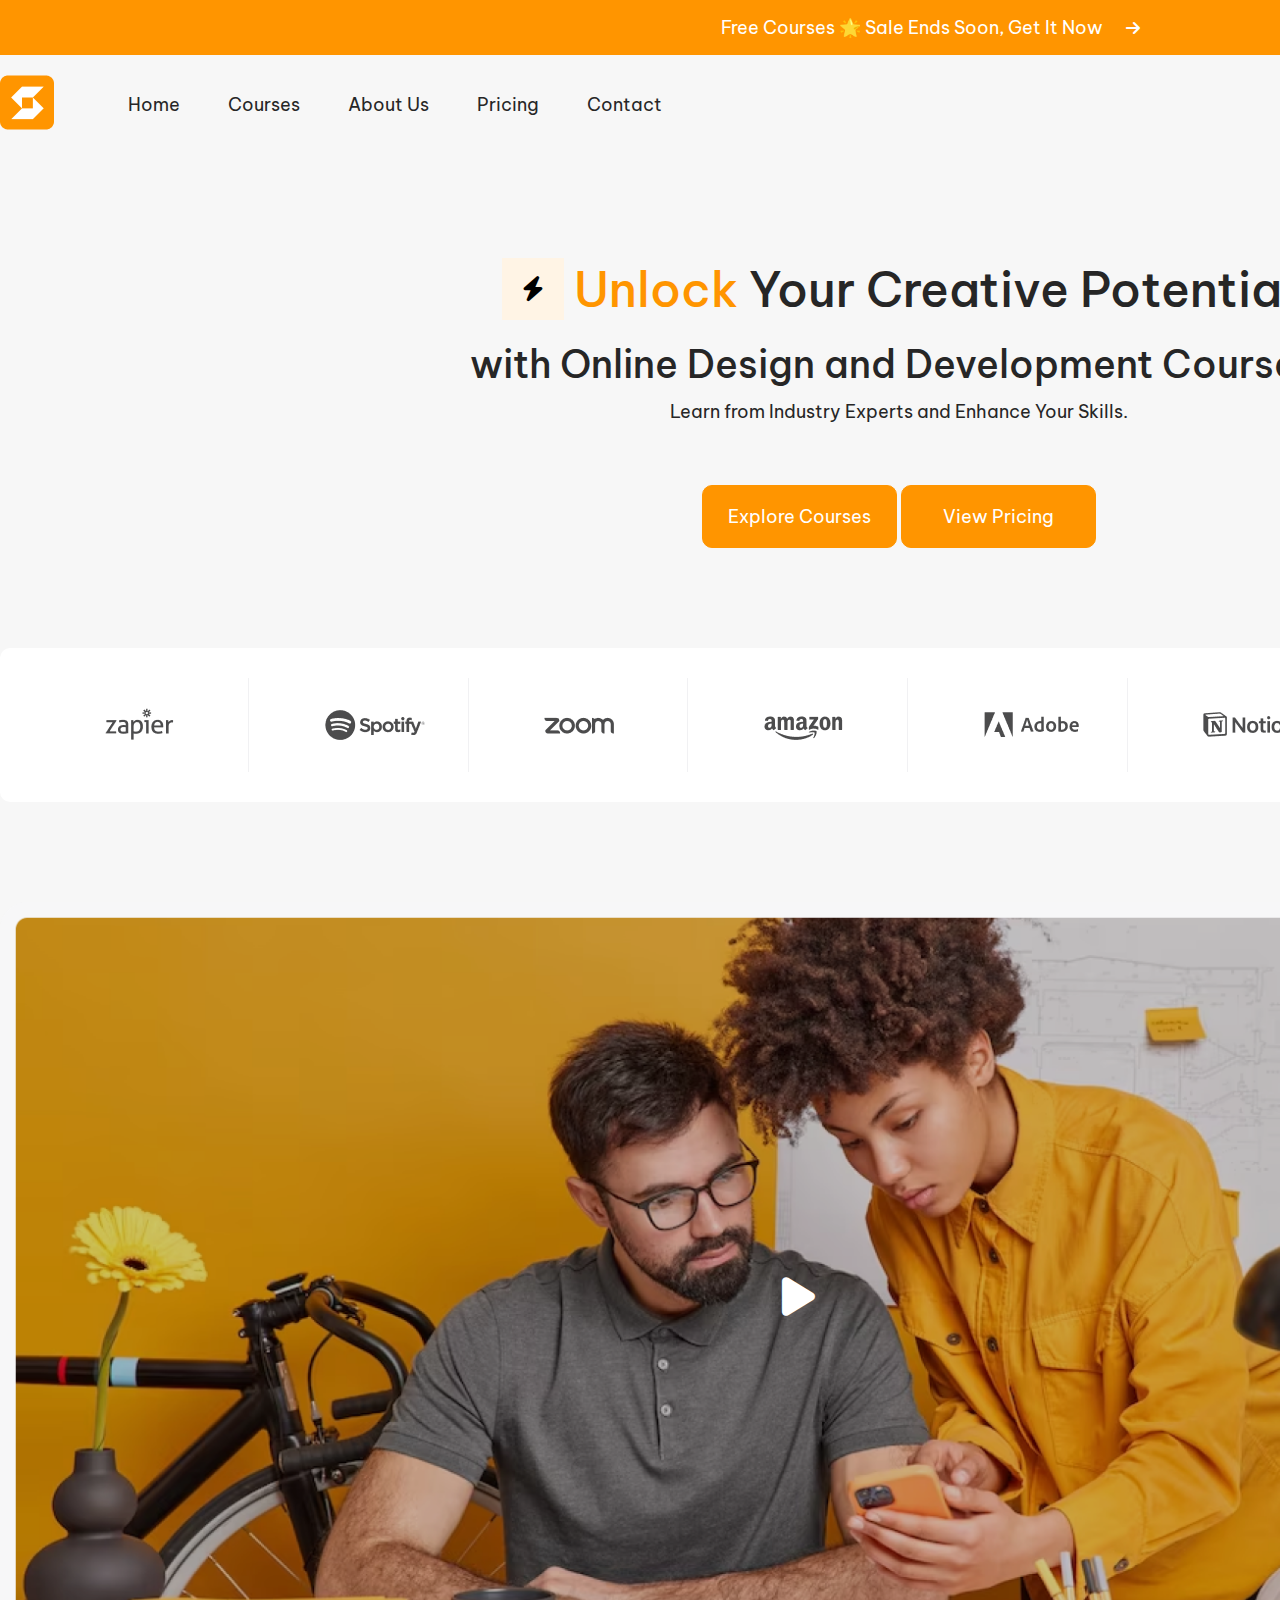
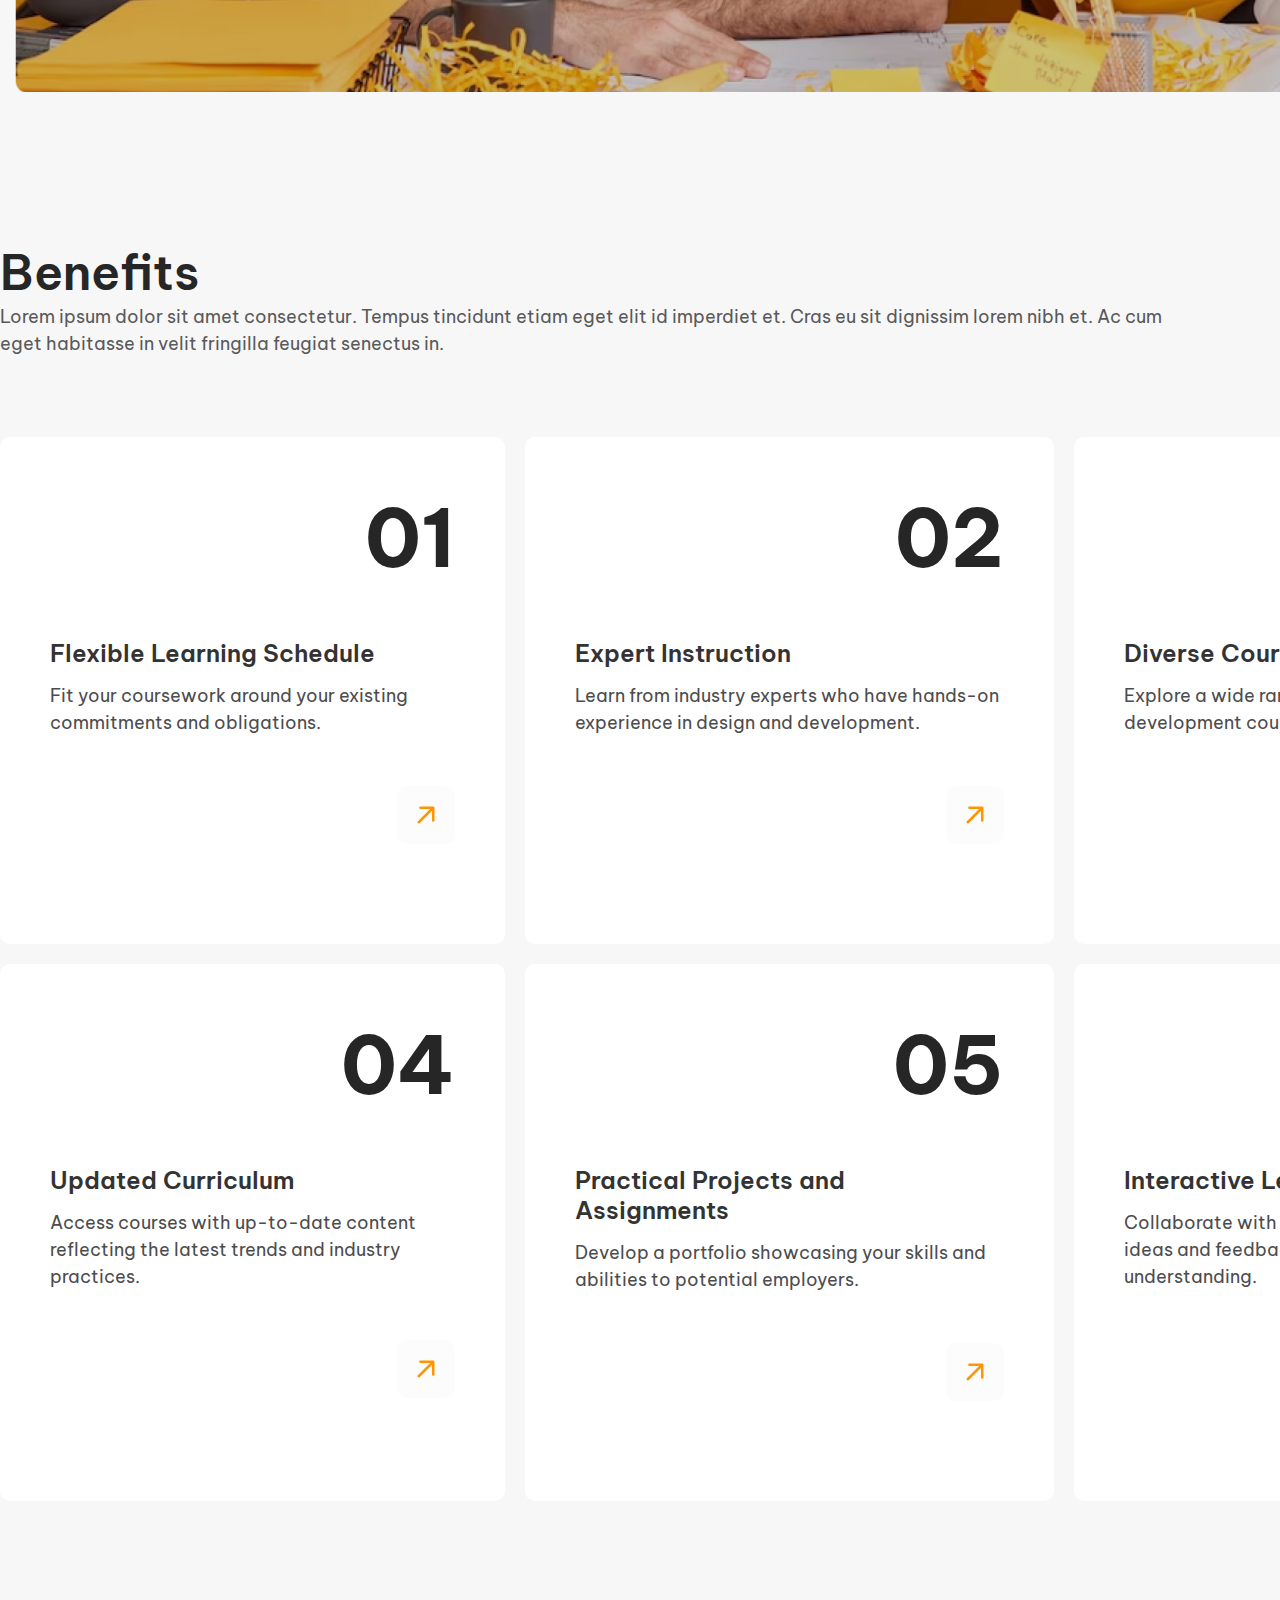
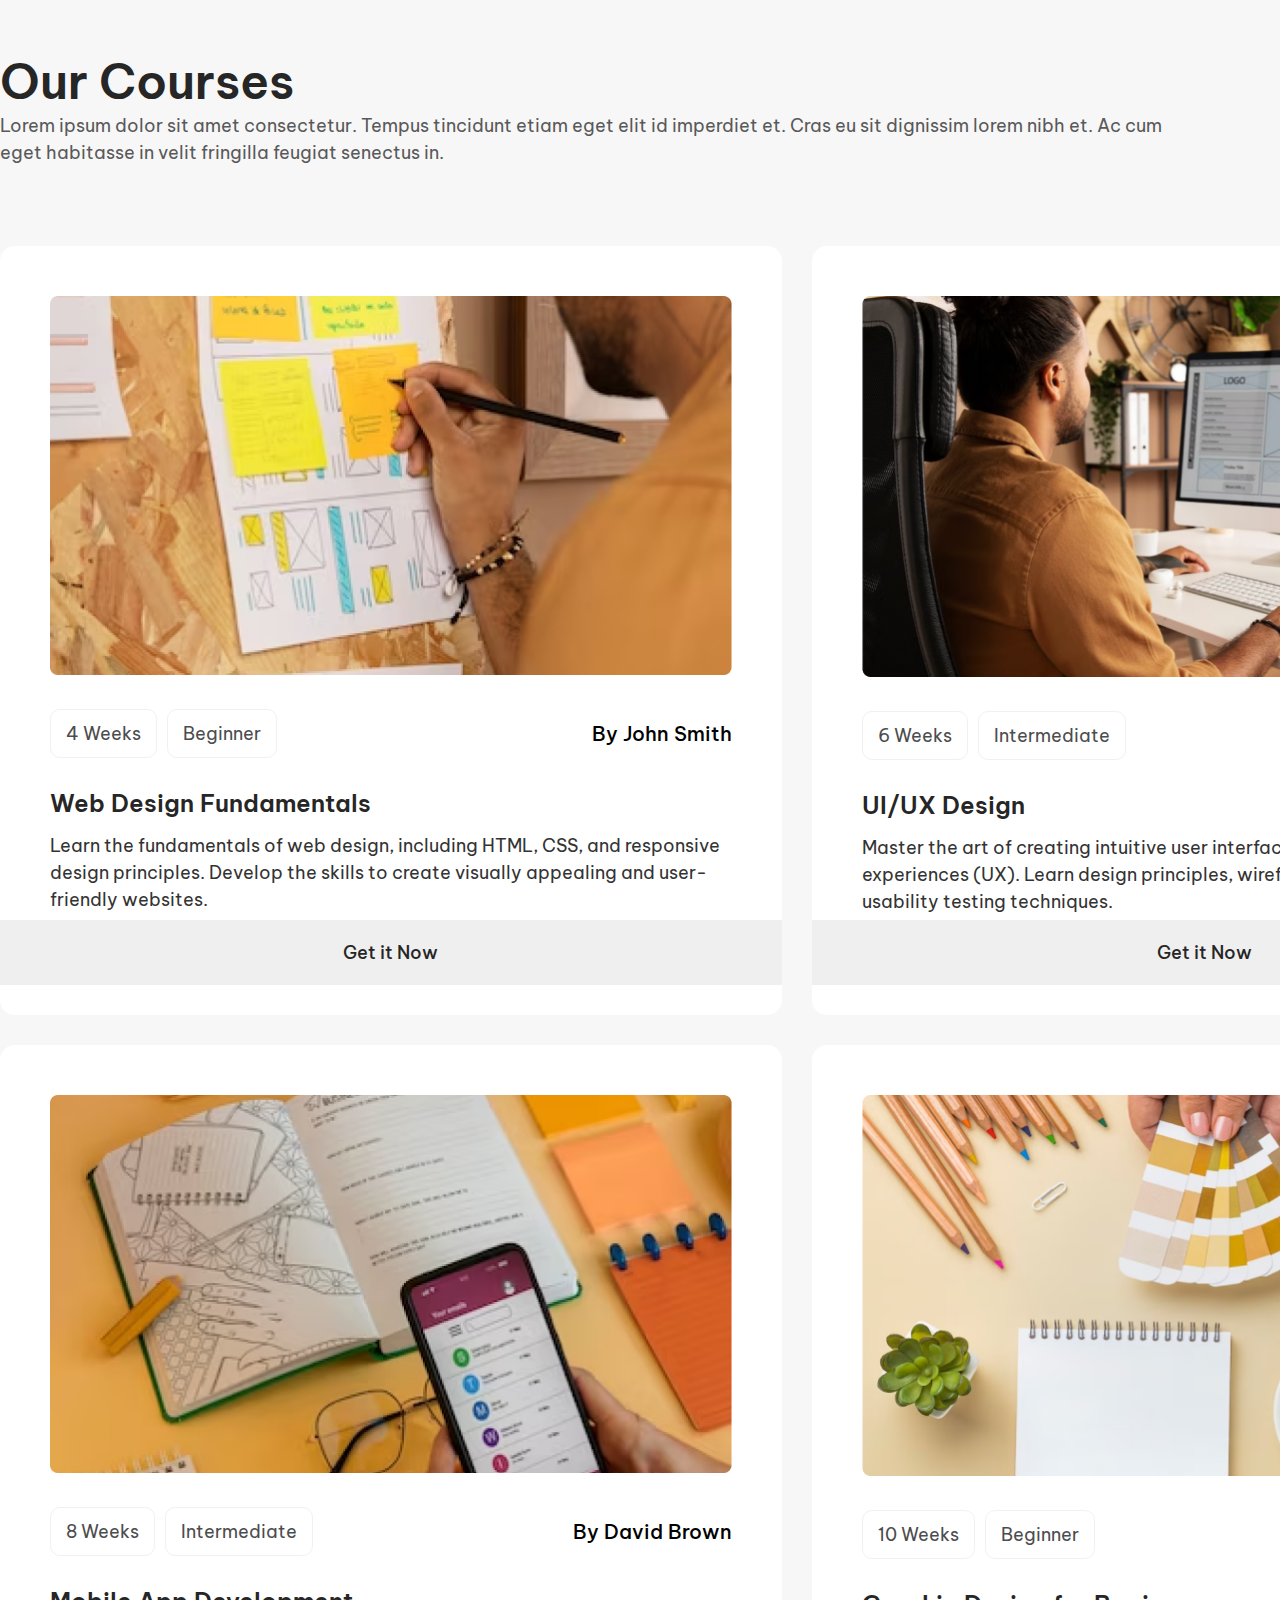
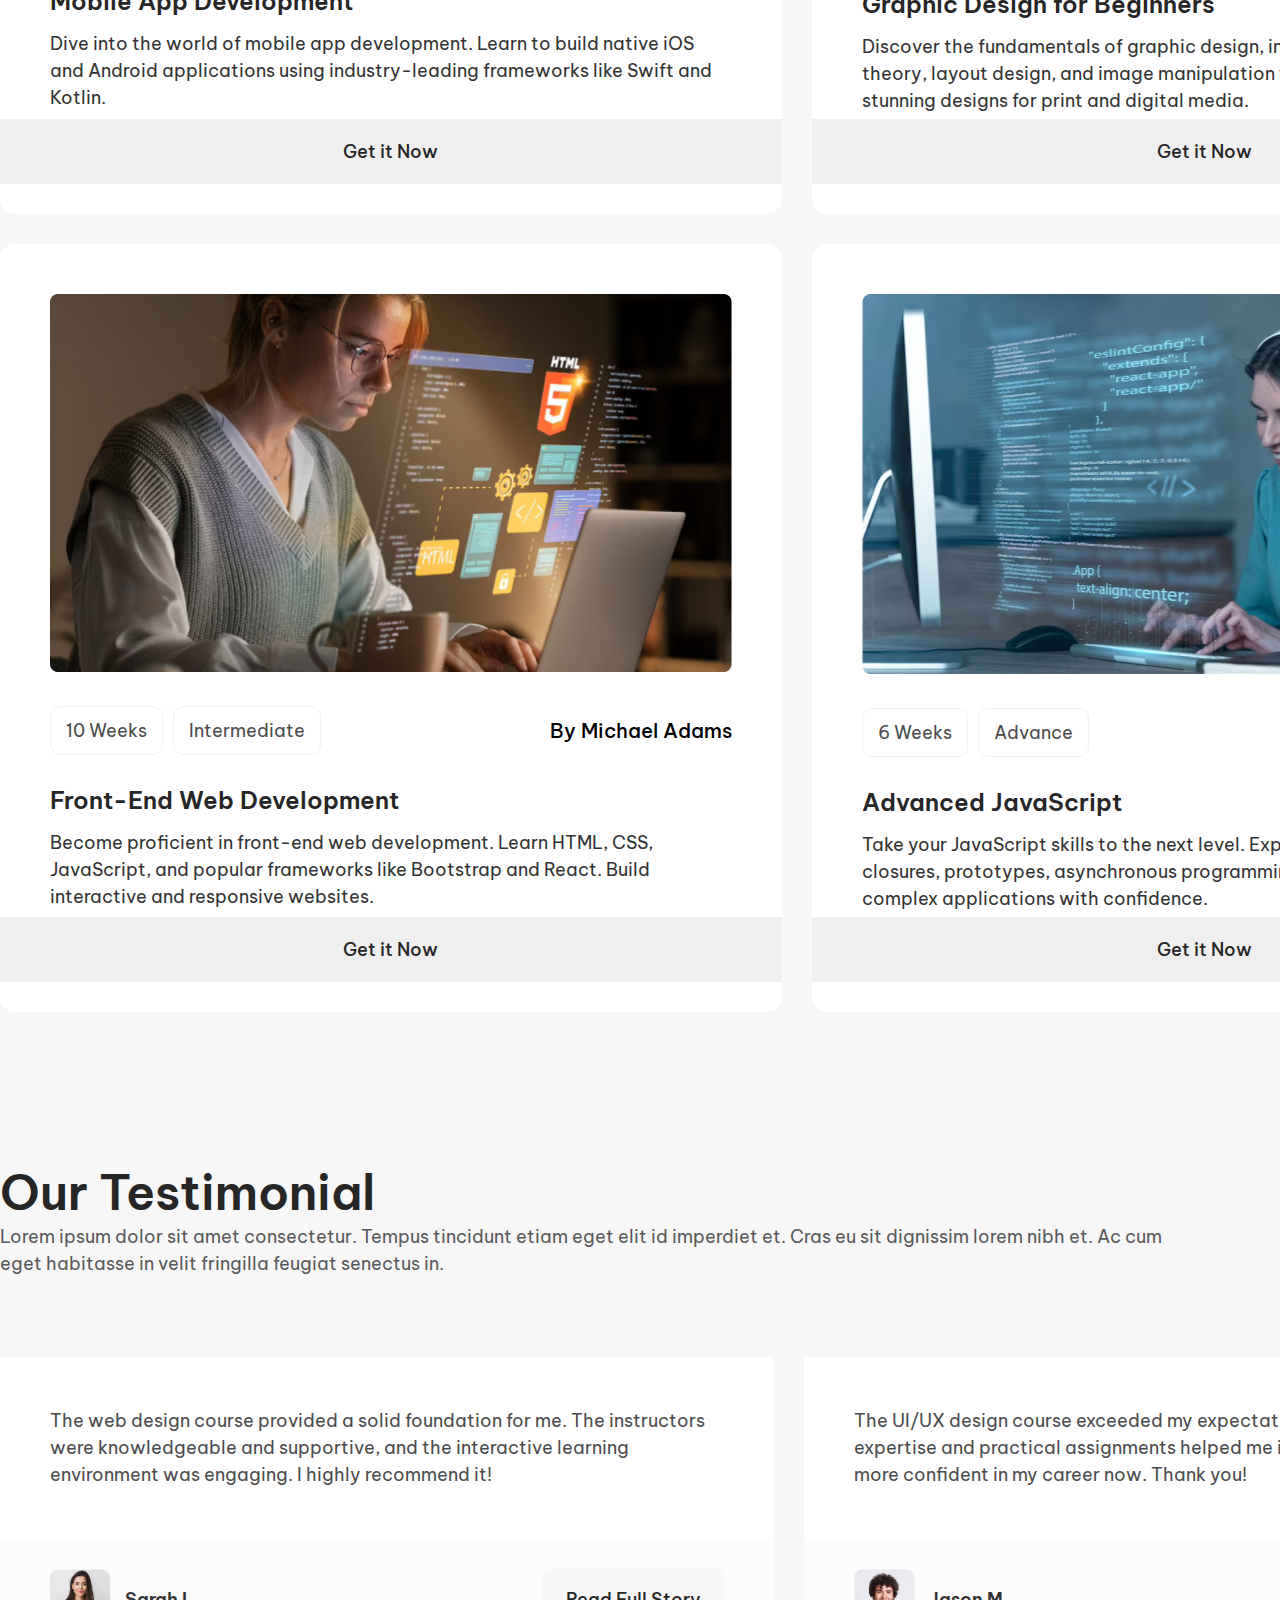
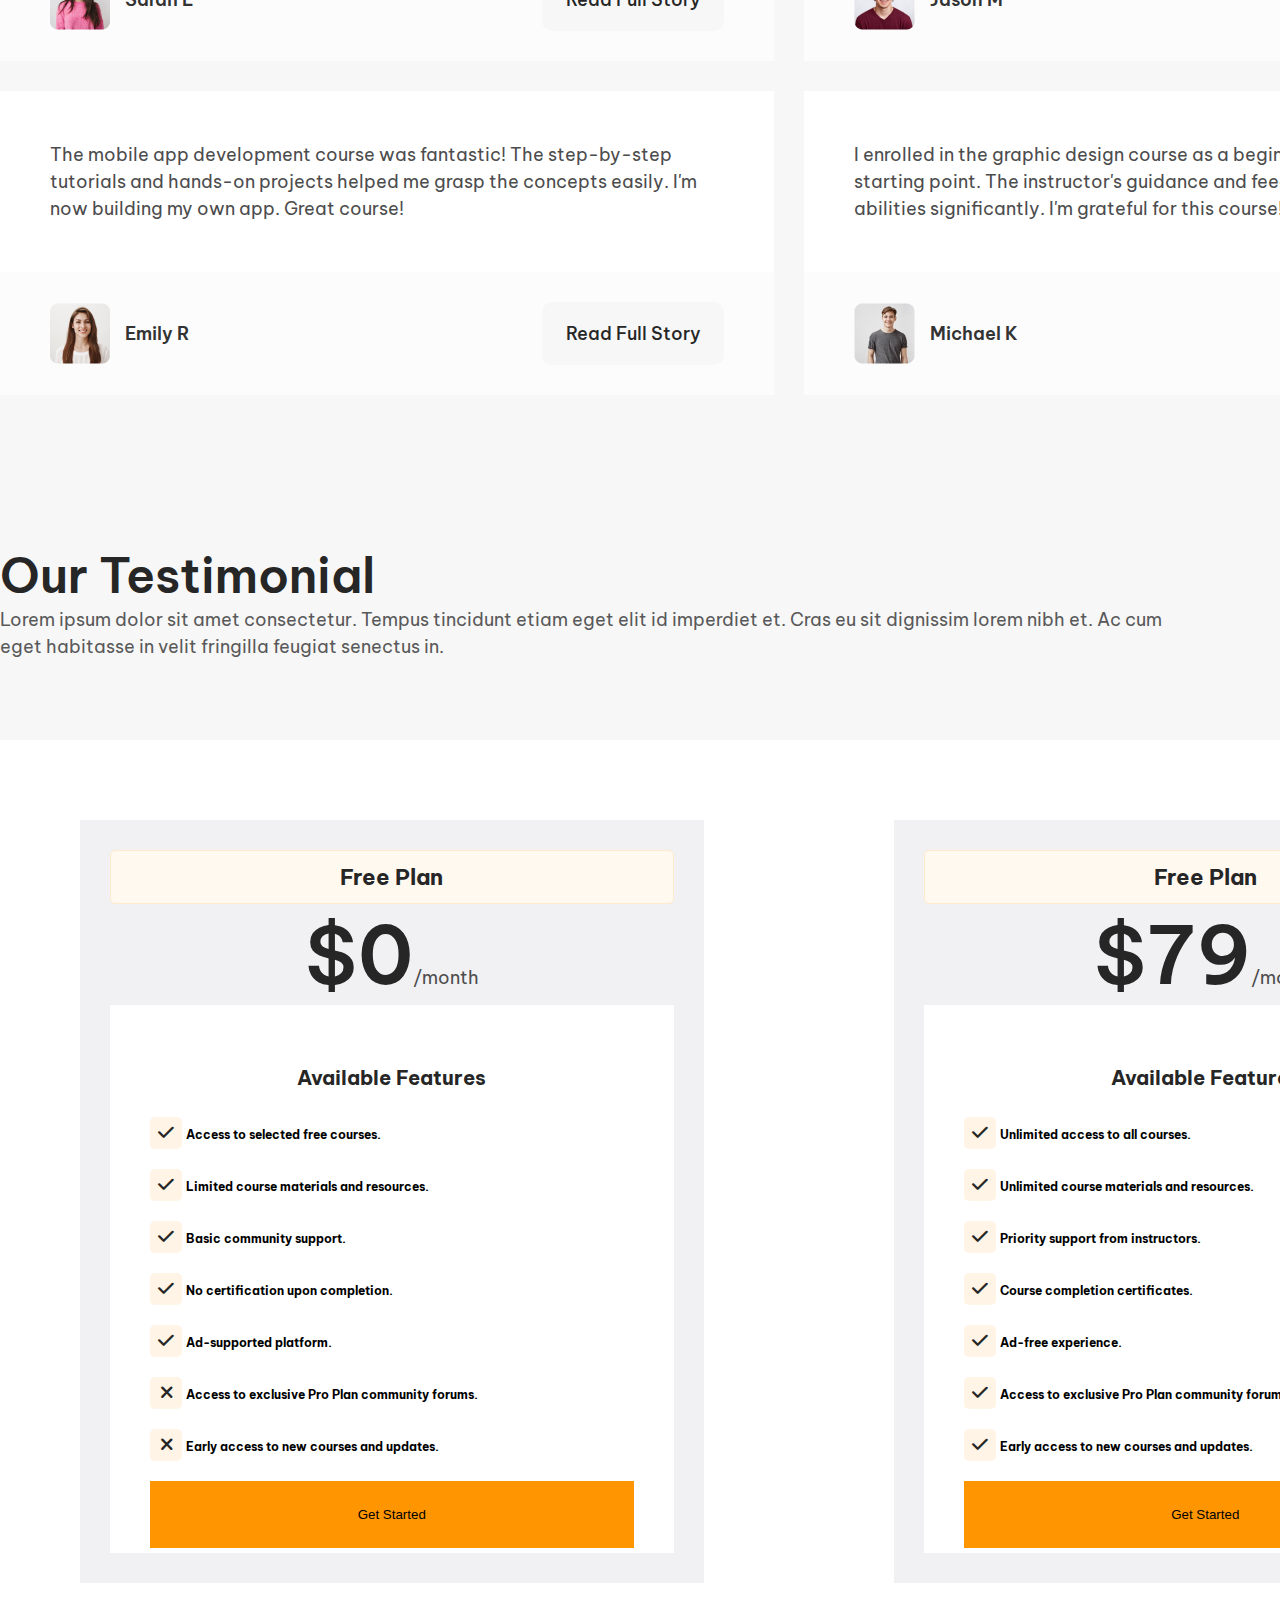
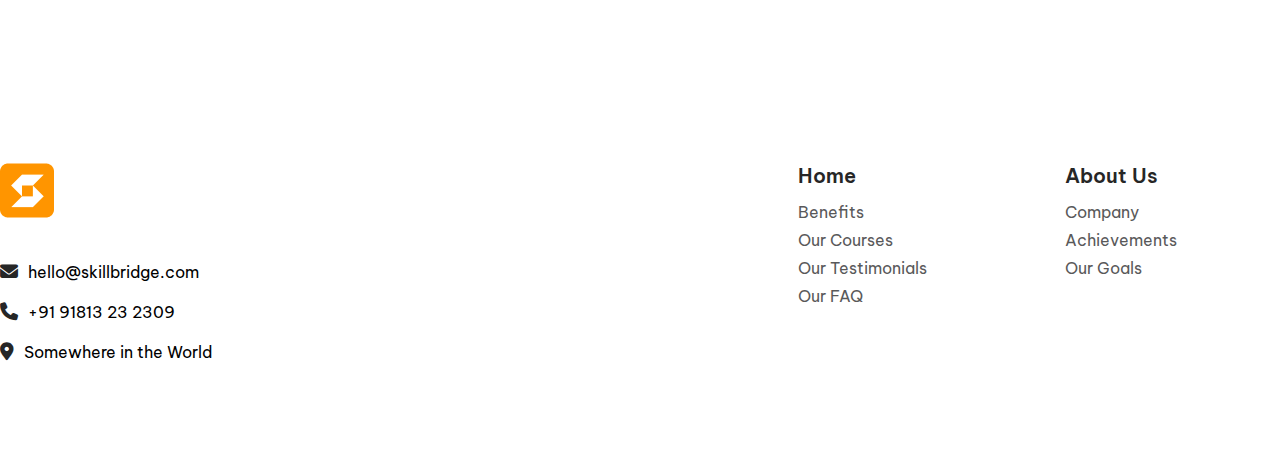
<file: index.html>
<!DOCTYPE html>
<html lang="en">
<head>
    <meta charset="UTF-8">
    <meta name="viewport" content="width=device-width, initial-scale=1.0">
    <title>Skill Bridge</title>
    <link rel="stylesheet" href="https://cdnjs.cloudflare.com/ajax/libs/font-awesome/6.7.1/css/all.min.css">
    <link rel="preconnect" href="https://fonts.googleapis.com">
    <link rel="preconnect" href="https://fonts.gstatic.com" crossorigin>
    <link href="https://fonts.googleapis.com/css2?family=Be+Vietnam+Pro:ital,wght@0,100;0,200;0,300;0,400;0,500;0,600;0,700;0,800;0,900;1,100;1,200;1,300;1,400;1,500;1,600;1,700;1,800;1,900&display=swap" rel="stylesheet">
    <link rel="stylesheet" href="css/style.css">
</head>
<body>
    <!-- header section start -->
    <header>
        <div class="top-bar">
            <p>Free Courses 🌟 Sale Ends Soon, Get It Now</p> <i class="fa-solid fa-arrow-right"></i>
        </div>
        <nav>
            <div class="container">
                <div class="main-nav">
                    <div class="logo">
                        <img src="images/logo.png" alt="Logo">
                    </div>
                    <div class="main-menu">
                        <ul>
                            <li><a href="index.html">Home</a></li>
                            <li><a href="courses.html">Courses</a></li>
                            <li><a href="#">About Us</a></li>
                            <li><a href="#">Pricing</a></li>
                            <li><a href="#">Contact</a></li>
                        </ul>
                    </div>
                    <div class="right-menu">
                        <button>Sign Up</button>
                        <button>Login</button>
                    </div>
                </div>
                

                
            </div>
        </nav>
    </header>
    <!-- header section end -->
    <!-- hero section start -->
    <section id="hero-section">
        <div class="container">
            <div class="sub-container">
                <div class="icon-container">
                    <i class="fa-solid fa-bolt"></i> 
                    <h1><span>Unlock</span> Your Creative Potential</h1>
                </div>
                <div class="text-container">
                    <h4>with Online Design and Development Courses.</h4>
                    <p>Learn from Industry Experts and Enhance Your Skills.</p>
                </div>
                <div class="button-container">
                    <button>Explore Courses</button>
                    <button>View Pricing</button>
                </div>
            </div>
        </div>
    </section>
    <!-- hero section end -->

    <!-- logo-card section start -->
     <section id="logo-card">
        <div class="container">
            <div class="logo-inner">
                <div class="single-logo">
                    <img src="images/zapier.png" alt="zapier logo">
                </div>
                <div class="single-logo">
                    <img src="images/spotify.png" alt="spotify logo">
                </div>
                <div class="single-logo">
                    <img src="images/zoom.png" alt="zoom logo">
                </div>
                <div class="single-logo">
                    <img src="images/amazon.png" alt="amazon logo">
                </div>
                <div class="single-logo">
                    <img src="images/adobe.png" alt="adobe logo">
                </div>
                <div class="single-logo">
                    <img src="images/notion.png" alt="notion logo">
                </div>
                <div class="single-logo">
                    <img src="images/netflix.png" alt="netwlix logo">
                </div>
            </div>
        </div>
     </section>
     <!-- logo-card section end -->

     <!-- play video start -->
      <section id="play-video">
        <div class="container">
            <div class="video-inner">
                <a href="#"><i class="fa-solid fa-play"></i></a>
            </div>
        </div>
      </section>
      <!-- play video end -->


     <!-- benifits section start -->
      <section id="benifits">
        <div class="container">            
            <div class="benifits-header">
                <div class="header-left">
                    <h2>Benefits</h2>
                    <p>Lorem ipsum dolor sit amet consectetur. Tempus tincidunt etiam eget elit id imperdiet et. Cras eu sit dignissim lorem nibh et. Ac cum eget habitasse in velit fringilla feugiat senectus in.</p>
                </div>
                <div class="header-right">
                    <button>View All</button>
                </div>
            </div>
            <div class="benifits-card">
                <div class="card-single">
                    <span>01</span>
                    <h3>Flexible Learning Schedule</h3>
                    <p>Fit your coursework around your existing commitments and obligations.</p>
                    <img src="images/arrow-top-right.png" alt="arrow">
                </div>
                <div class="card-single">
                    <span>02</span>
                    <h3>Expert Instruction</h3>
                    <p>Learn from industry experts who have hands-on experience in design and development.</p>
                    <img src="images/arrow-top-right.png" alt="arrow">
                </div>
                <div class="card-single">
                    <span>03</span>
                    <h3>Diverse Course Offerings</h3>
                    <p>Explore a wide range of design and development courses covering various topics.</p>
                    <img src="images/arrow-top-right.png" alt="arrow">
                </div>
                <div class="card-single">
                    <span>04</span>
                    <h3>Updated Curriculum</h3>
                    <p>Access courses with up-to-date content reflecting the latest trends and industry practices.</p>
                    <img src="images/arrow-top-right.png" alt="arrow">
                </div>
                <div class="card-single">
                    <span>05</span>
                    <h3>Practical Projects and Assignments</h3>
                    <p>Develop a portfolio showcasing your skills and abilities to potential employers.</p>
                    <img src="images/arrow-top-right.png" alt="arrow">
                </div>
                <div class="card-single">
                    <span>06</span>
                    <h3>Interactive Learning Environment</h3>
                    <p>Collaborate with fellow learners, exchanging ideas and feedback to enhance your understanding.</p>
                    <img src="images/arrow-top-right.png" alt="arrow">
                </div>
            </div>            
        </div>
      </section>
      <!-- benifits section end -->

      <!-- course section start -->
       <section id="courses">
        <div class="container">
            <div class="course-header">
                <div class="header-left">
                    <h2>Our Courses</h2>
                    <p>Lorem ipsum dolor sit amet consectetur. Tempus tincidunt etiam eget elit id imperdiet et. Cras eu sit dignissim lorem nibh et. Ac cum eget habitasse in velit fringilla feugiat senectus in.</p>
                </div>
                <div class="header-right">
                    <button>View All</button>
                </div>
            </div>
            <div class="course-card">
                <div class="single-card">
                    <div class="course-img">
                        <img src="images/course-1.png" alt="course">
                    </div>
                    <div class="course-info">
                        <p>4 Weeks</p>
                        <p>Beginner</p>
                        <h5>By John Smith</h5>
                    </div>
                    <div class="course-details">
                        <h4>Web Design Fundamentals</h4>
                        <p>Learn the fundamentals of web design, including HTML, CSS, and responsive design principles. Develop the skills to create visually appealing and user-friendly websites.</p>
                        <button>Get it Now</button>
                    </div>
                </div>
                <div class="single-card">
                    <div class="course-img">
                        <img src="images/course-2.png" alt="course">
                    </div>
                    <div class="course-info">
                        <p>6 Weeks</p>
                        <p>Intermediate</p>
                        <h5>By Emily Johnson</h5>
                    </div>
                    <div class="course-details">
                        <h4>UI/UX Design</h4>
                        <p>Master the art of creating intuitive user interfaces (UI) and enhancing user experiences (UX). Learn design principles, wireframing, prototyping, and usability testing techniques.</p>
                        <button>Get it Now</button>
                    </div>
                </div>
                <div class="single-card">
                    <div class="course-img">
                        <img src="images/course-3.png" alt="course">
                    </div>
                    <div class="course-info">
                        <p>8 Weeks</p>
                        <p>Intermediate</p>
                        <h5>By David Brown</h5>
                    </div>
                    <div class="course-details">
                        <h4>Mobile App Development</h4>
                        <p>Dive into the world of mobile app development. Learn to build native iOS and Android applications using industry-leading frameworks like Swift and Kotlin.</p>
                        <button>Get it Now</button>
                    </div>
                </div>
                <div class="single-card">
                    <div class="course-img">
                        <img src="images/course-4.png" alt="course">
                    </div>
                    <div class="course-info">
                        <p>10 Weeks</p>
                        <p>Beginner</p>
                        <h5>By Sarah Thompson</h5>
                    </div>
                    <div class="course-details">
                        <h4>Graphic Design for Beginners</h4>
                        <p>Discover the fundamentals of graphic design, including typography, color theory, layout design, and image manipulation techniques. Create visually stunning designs for print and digital media.</p>
                        <button>Get it Now</button>
                    </div>
                </div>
                <div class="single-card">
                    <div class="course-img">
                        <img src="images/course-5.png" alt="course">
                    </div>
                    <div class="course-info">
                        <p>10 Weeks</p>
                        <p>Intermediate</p>
                        <h5>By Michael Adams</h5>
                    </div>
                    <div class="course-details">
                        <h4>Front-End Web Development</h4>
                        <p>Become proficient in front-end web development. Learn HTML, CSS, JavaScript, and popular frameworks like Bootstrap and React. Build interactive and responsive websites.</p>
                        <button>Get it Now</button>
                    </div>
                </div>
                <div class="single-card">
                    <div class="course-img">
                        <img src="images/course-6.png" alt="course">
                    </div>
                    <div class="course-info">
                        <p>6 Weeks</p>
                        <p>Advance</p>
                        <h5>By Jennifer Wilson</h5>
                    </div>
                    <div class="course-details">
                        <h4>Advanced JavaScript</h4>
                        <p>Take your JavaScript skills to the next level. Explore advanced concepts like closures, prototypes, asynchronous programming, and ES6 features. Build complex applications with confidence.</p>
                        <button>Get it Now</button>
                    </div>
                </div>
            </div>
        </div>
       </section>
       <!-- course section end -->

       <!-- testimonial section start -->
        <section id="testimonial">
            <div class="container">
                <div class="testimonial-header">
                    <div class="header-left">
                        <h2>Our Testimonial</h2>
                        <p>Lorem ipsum dolor sit amet consectetur. Tempus tincidunt etiam eget elit id imperdiet et. Cras eu sit dignissim lorem nibh et. Ac cum eget habitasse in velit fringilla feugiat senectus in.</p>
                    </div>
                    <div class="header-right">
                        <button>View All</button>
                    </div>
                </div>
                <div class="testimonial-cards">
                    <div class="single-card">
                        <div class="card-top">
                            <p>The web design course provided a solid foundation for me. The instructors were knowledgeable and supportive, and the interactive learning environment was engaging. I highly recommend it!</p>
                        </div>
                        <div class="card-bottom">
                            <img src="images/testi-1.png" alt="Testimonial">
                            <h6>Sarah L</h6>
                            <button>Read Full Story</button>
                        </div>
                    </div>
                    <div class="single-card">
                        <div class="card-top">
                            <p>The UI/UX design course exceeded my expectations. The instructor's expertise and practical assignments helped me improve my design skills. I feel more confident in my career now. Thank you!</p>
                        </div>
                        <div class="card-bottom">
                            <img src="images/testi-2.png" alt="Testimonial">
                            <h6>Jason M</h6>
                            <button>Read Full Story</button>
                        </div>
                    </div>
                    <div class="single-card">
                        <div class="card-top">
                            <p>The mobile app development course was fantastic! The step-by-step tutorials and hands-on projects helped me grasp the concepts easily. I'm now building my own app. Great course!</p>
                        </div>
                        <div class="card-bottom">
                            <img src="images/testi-3.png" alt="Testimonial">
                            <h6>Emily R</h6>
                            <button>Read Full Story</button>
                        </div>
                    </div>
                    <div class="single-card">
                        <div class="card-top">
                            <p>I enrolled in the graphic design course as a beginner, and it was the perfect starting point. The instructor's guidance and feedback improved my design abilities significantly. I'm grateful for this course!</p>
                        </div>
                        <div class="card-bottom">
                            <img src="images/testi-4.png" alt="Testimonial">
                            <h6>Michael K</h6>
                            <button>Read Full Story</button>
                        </div>
                    </div>
                </div>
            </div>
        </section>
    <!-- testimonial section end -->

    <!-- pricing section start -->
     <section id="pricing">
        <div class="container">
            <div class="pricing-header">
                <div class="header-left">
                    <h2>Our Testimonial</h2>
                    <p>Lorem ipsum dolor sit amet consectetur. Tempus tincidunt etiam eget elit id imperdiet et. Cras eu sit dignissim lorem nibh et. Ac cum eget habitasse in velit fringilla feugiat senectus in.</p>
                </div>
                <div class="header-right">
                    <button>Monthly</button>
                    <button>Yearly</button>
                </div>
            </div>
            <div class="pricing-table">
                <div class="single-price">                    
                    <h4>Free Plan</h4>
                    <div class="price">
                        <span>$0</span><p>/month</p>    
                    </div>                    
                    <ul class="available-features">
                        <li><h5>Available Features</h5></li>
                        <li><i class="fa-solid fa-check"></i> <h6>Access to selected free courses.</h6></li>
                        <li><i class="fa-solid fa-check"></i> <h6>Limited course materials and resources.</h6></li>
                        <li><i class="fa-solid fa-check"></i> <h6>Basic community support.</h6></li>
                        <li><i class="fa-solid fa-check"></i> <h6>No certification upon completion.</h6></li>
                        <li><i class="fa-solid fa-check"></i> <h6>Ad-supported platform.</h6></li>
                        <li><i class="fa-solid fa-xmark"></i> <h6>Access to exclusive Pro Plan community forums.</h6></li>
                        <li><i class="fa-solid fa-xmark"></i> <h6>Early access to new courses and updates.</h6></li>
                        <li><button>Get Started</button></li>
                    </ul>
                </div>
                <div class="single-price">                    
                    <h4>Free Plan</h4>
                    <div class="price">
                        <span>$79</span><p>/month</p>    
                    </div>                    
                    <ul class="available-features">
                        <li><h5>Available Features</h5></li>
                        <li><i class="fa-solid fa-check"></i> <h6>Unlimited access to all courses.</h6></li>
                        <li><i class="fa-solid fa-check"></i> <h6>Unlimited course materials and resources.</h6></li>
                        <li><i class="fa-solid fa-check"></i> <h6>Priority support from instructors.</h6></li>
                        <li><i class="fa-solid fa-check"></i> <h6>Course completion certificates.</h6></li>
                        <li><i class="fa-solid fa-check"></i> <h6>Ad-free experience.</h6></li>
                        <li><i class="fa-solid fa-check"></i> <h6>Access to exclusive Pro Plan community forums.</h6></li>
                        <li><i class="fa-solid fa-check"></i> <h6>Early access to new courses and updates.</h6></li>
                        <li><button>Get Started</button></li>
                    </ul>
                </div>
            </div>
        </div>
     </section>
    <!-- pricing section end -->

    <!-- footer section start -->
     <footer>
        <div class="container">
            <div class="footer-inner">
                <div class="col-1">
                    <div class="col-1-inner">
                        <img src="images/logo.png" alt="logo">
                        <ul>
                            <li><i class="fa-solid fa-envelope"></i> hello@skillbridge.com</li>
                            <li><i class="fa-solid fa-phone"></i> +91 91813 23 2309</li>
                            <li><i class="fa-solid fa-location-dot"></i> Somewhere in the World</li>
                        </ul>
                    </div>
                </div>
                <div class="col-2">
                    <div class="col-2-inner">
                        <h5>Home</h5>
                        <ul>
                            <li><a href="#">Benefits</a></li>
                            <li><a href="#">Our Courses</a></li>
                            <li><a href="#">Our Testimonials</a></li>
                            <li><a href="#">Our FAQ</a></li>
                        </ul>
                    </div>
                </div>
                <div class="col-3">
                    <div class="col-3-inner">
                        <h5>About Us</h5>
                        <ul>
                            <li><a href="#">Company</a></li>
                            <li><a href="#">Achievements</a></li>
                            <li><a href="#">Our Goals</a></li>
                        </ul>
                    </div>
                </div>
                <div class="col-4">
                    <div class="col-4-inner">
                        <h5>Social Profiles</h5>
                        <ul>
                            <li><a href="#"><i class="fa-brands fa-facebook"></i></a></li>
                            <li><a href="#"><i class="fa-brands fa-twitter"></i></a></li>
                            <li><a href="#"><i class="fa-brands fa-linkedin"></i></a></li>
                        </ul>
                    </div>
                </div>
            </div>
            
        
     </footer>
     <!-- footer section end -->
</body>
</html>
</file>
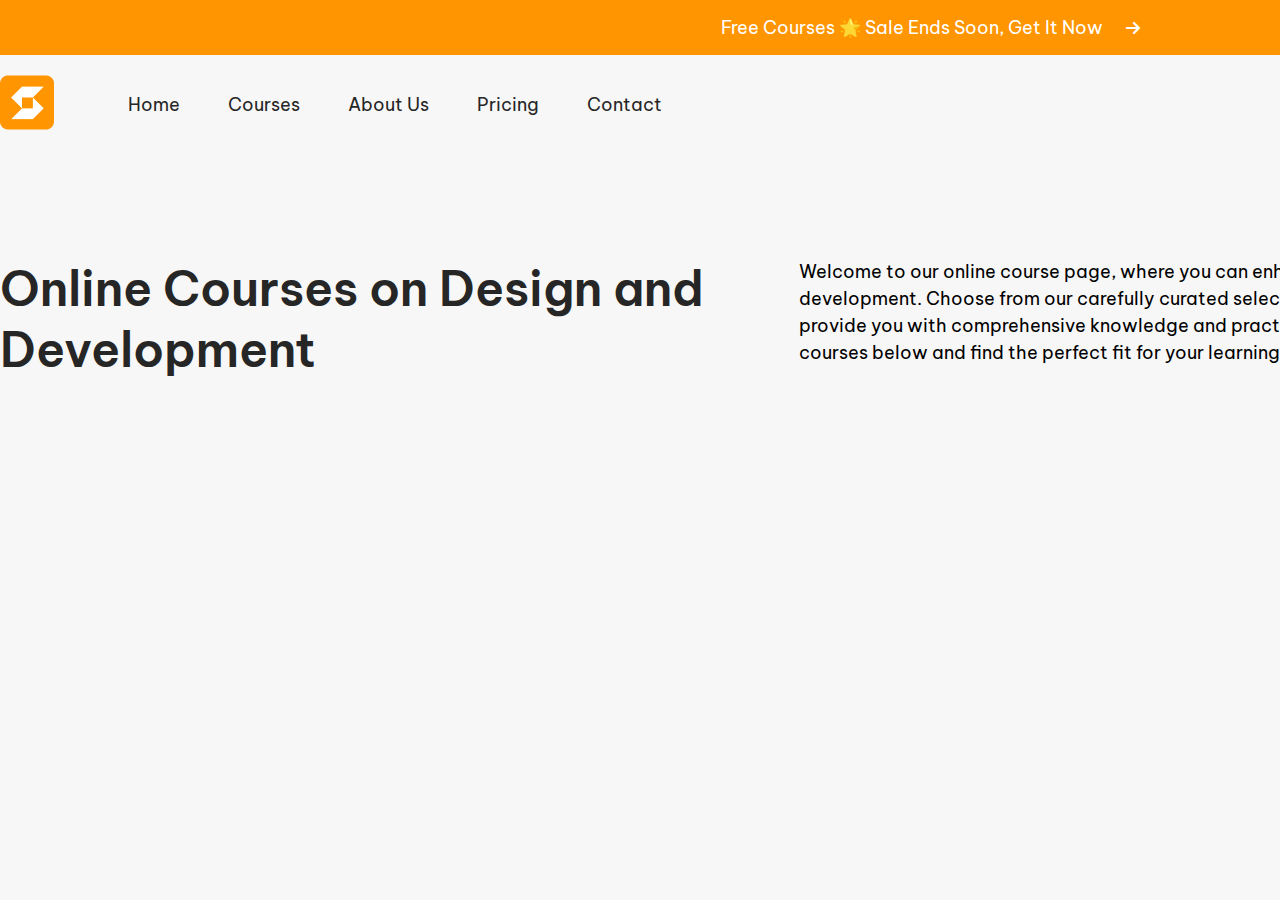
<file: courses.html>
<!DOCTYPE html>
<html lang="en">
<head>
    <meta charset="UTF-8">
    <meta name="viewport" content="width=device-width, initial-scale=1.0">
    <title>Courses</title>
    <link rel="stylesheet" href="https://cdnjs.cloudflare.com/ajax/libs/font-awesome/6.7.1/css/all.min.css">
    <link rel="preconnect" href="https://fonts.googleapis.com">
    <link rel="preconnect" href="https://fonts.gstatic.com" crossorigin>
    <link href="https://fonts.googleapis.com/css2?family=Be+Vietnam+Pro:ital,wght@0,100;0,200;0,300;0,400;0,500;0,600;0,700;0,800;0,900;1,100;1,200;1,300;1,400;1,500;1,600;1,700;1,800;1,900&display=swap" rel="stylesheet">
    <link rel="stylesheet" href="css/style.css">
</head>
<body>
    <!-- header section start -->
    <header>
        <div class="top-bar">
            <p>Free Courses 🌟 Sale Ends Soon, Get It Now</p> <i class="fa-solid fa-arrow-right"></i>
        </div>
        <nav>
            <div class="container">
                <div class="main-nav">
                    <div class="logo">
                        <img src="images/logo.png" alt="Logo">
                    </div>
                    <div class="main-menu">
                        <ul>
                            <li><a href="index.html">Home</a></li>
                            <li><a href="courses.html">Courses</a></li>
                            <li><a href="#">About Us</a></li>
                            <li><a href="#">Pricing</a></li>
                            <li><a href="#">Contact</a></li>
                        </ul>
                    </div>
                    <div class="right-menu">
                        <button>Sign Up</button>
                        <button>Login</button>
                    </div>
                </div>
                

                
            </div>
        </nav>
    </header>
    <!-- header section end -->

    <!-- online-course section start -->
     <section id="online-course">
        <div class="container">
            <div class="course-inner">
                <div class="course-left">
                    <h2>Online Courses on Design and Development</h2>
                </div>
                <div class="course-right">
                    <p>Welcome to our online course page, where you can enhance your skills in design and development. Choose from our carefully curated selection of 10 courses designed to provide you with comprehensive knowledge and practical experience. Explore the courses below and find the perfect fit for your learning journey.</p>
                </div>
            </div>
            
        </div>
     </section>
     <!-- online-course section end -->
</body>
</html>
</file>
<file: css/style.css>
*{
    margin: 0;
    padding: 0;
    box-sizing: border-box;
}

body{
    font-family: "Be Vietnam Pro", sans-serif;
    background: #f7f7f7;
}
.container{
    width: 1597px;
    margin: 0 auto;
}

p{
    font-size: 18px;
    font-weight: 400;
    line-height: 150%;
}


header{}
header .top-bar{
    display: flex;
    justify-content: center;
    width: 1860px;
    height: 55px;
    background: #FF9500;
    margin: 0 auto;
}

header .top-bar p{
    align-content: center;
    color: #fff;
}
header .top-bar i{
    align-content: center;
    color: #fff;
    margin-left: 23px;
}
header nav{
    padding: 20px 0 24px 0;
}
header .main-nav{
    display: flex;
    align-items: center;
} 
header .main-nav .logo{

} 
header .main-nav .logo img{} 
header .main-nav .main-menu{
    margin-left: 50px;
}
header .main-nav .main-menu ul{
    display: flex;
    justify-content: space-between;
    /* gap: 26px; */
}
header .main-nav .main-menu ul li{
    list-style: none;
}
header .main-nav .main-menu ul li a{
    text-decoration: none;
    font-size: 18px;
    color: #262626;
    padding: 14px 24px;
} 
header .main-nav .main-menu ul li a:hover{
    padding: 14px 24px;
    background:#F1F1F3;
    border-radius: 5px;
    transition: 0.4s;
    -webkit-transition: 0.4s;
    -moz-transition: 0.4s;
    -ms-transition: 0.4s;
    -o-transition: 0.4s;
    -webkit-border-radius: 5px;
    -moz-border-radius: 5px;
    -ms-border-radius: 5px;
    -o-border-radius: 5px;
}
header .main-nav .right-menu{
    margin-left: auto;
}
header .main-nav .right-menu button{
    padding: 14px 24px;
    border-radius: 5px;
    background: none;
    border: 1px solid transparent;
    font-family: "Be Vietnam Pro", sans-serif;
    font-size: 18px;
    -webkit-border-radius: 5px;
    -moz-border-radius: 5px;
    -ms-border-radius: 5px;
    -o-border-radius: 5px;
}
header .main-nav .right-menu button:hover{
    background: #FF9500;
    border: 1px solid #FF9500;
    transition: 0.4s;
    -webkit-transition: 0.4s;
    -moz-transition: 0.4s;
    -ms-transition: 0.4s;
    -o-transition: 0.4s;
}

/* hero section css start */
#hero-section{
    text-align: center;
    padding: 100px;
}
#hero-section .sub-container{}
#hero-section .sub-container .icon-container{
    display: flex;
    justify-content: center;
    align-items: center;
}
#hero-section .sub-container .icon-container i{
    font-size: 25px;
    height: 62px;
    width: 62px;
    line-height: 62px;
    background: #FFF4E5;
}
#hero-section .sub-container .icon-container h1{
    font-size: 48px;
    font-weight: 500;
    color: #262626;
}
#hero-section .sub-container .icon-container h1 span{
    color: #FF9500;
    margin-left: 10px;
}
#hero-section .sub-container .text-container{}
#hero-section .sub-container .text-container h4{
    font-size: 38px;
    font-weight: 500;
    color: #262626;
    margin-top: 20px;
}
#hero-section .sub-container .text-container p{
    font-size: 18px;
    font-weight: 400;
    color: #262626;
    margin-top: 10px;
}
#hero-section .sub-container .button-container{
    margin-top: 60px;
}
#hero-section .sub-container .button-container button{
    width: 195px;
    height: 63px;
    font-size: 18px;
    font-weight: 400;
    background: #FF9500;
    color: #fff;
    border: 1px solid #FF9500;
    font-family: "Be Vietnam Pro", sans-serif;
    border-radius: 10px;
    -webkit-border-radius: 10px;
    -moz-border-radius: 10px;
    -ms-border-radius: 10px;
    -o-border-radius: 10px;
}
#hero-section .sub-container .button-container button:hover{
    background-color: #fff;
    border: 1px solid transparent;
    color: #262626;
    font-weight: 600;
    transition: 0.4s;
    -webkit-border-radius: 5px;
    -moz-border-radius: 5px;
    -ms-border-radius: 5px;
    -o-border-radius: 5px;
    -webkit-transition: 0.4s;
    -moz-transition: 0.4s;
    -ms-transition: 0.4s;
    -o-transition: 0.4s;
}
/* hero section css end */

/* logo-card section css start */
#logo-card{}
#logo-card .logo-inner{
    display: flex;
    justify-content: space-between;
    background: #fff;
    border-radius: 10px;
    padding: 30px;
}
#logo-card .logo-inner .single-logo{
    height: 94px;
    width: 219px;
    border-right: 1px solid #F1F1F3;
}
#logo-card .logo-inner .single-logo:nth-child(7){
    border-right: none;
}
#logo-card .logo-inner .single-logo img{
    padding: 30px 75px;
}
/* logo-card section css end */
/* play video section css start */
#play-video{
    padding-top: 100px;
}

#play-video .video-inner{
    background-image: url("../images/container.png");
    background-repeat: no-repeat;
    background-size: cover;
    height: 790px;
    /* padding: 100px 0; */
    /* margin: 100px 0 0 0; */
    position: relative;
}
#play-video .video-inner a{
    position: absolute;
    top: 50%;
    left: 50%;
    transform: translate(-50%, -50%);
    animation: play 2s infinite;
    background: #d3d3d347;
    /*height: 72px;
    width: 72px;
    line-height: 72px;
    */text-align: center;
    border-radius: 50%;
    -webkit-animation: play 2s infinite;
}
#play-video .video-inner a i{    
    position: absolute;
    top: 50%;
    left: 50%;
    transform: translate(-50%, -50%);
    font-size: 44px;
    color: #fff;
}

@keyframes play {
    0%{
        height: 75px;
        width: 75px;
        line-height: 75px;
    }
    25%{
        height: 100px;
        width: 100px;
        line-height: 100px;
    }
    50%{
        height: 150px;
        width: 150px;
        line-height: 150px;
    }
    75%{
        height: 100px;
        width: 100px;
        line-height: 100px;
    }
    100%{
        height: 75px;
        width: 75px;
        line-height: 75px;
    }
}
    
/* play video section css end */
/* benifits section css start */
#benifits{}
#benifits .benifits-header{
    padding-top: 150px;
    display: flex;
    justify-content: space-between;
    align-items: flex-end;
}
#benifits .benifits-header .header-left{
    width: 75%;
}
#benifits .benifits-header .header-left h2{
    font-size: 48px;
    font-weight: 600;
    color: #262626;
}
#benifits .benifits-header .header-left p{
    font-size: 18px;
    font-weight: 400;
    color: #59595A;
}
#benifits .benifits-header .header-right{
}
#benifits .benifits-header .header-right button{
    font-family: "Be Vietnam Pro", sans-serif;
    width: 120px;
    height: 63px;
    border: 1px solid transparent;
    background: #fff;
    border-radius: 10px;
    -webkit-border-radius: 10px;
    -moz-border-radius: 10px;
    -ms-border-radius: 10px;
    -o-border-radius: 10px;
}
#benifits .benifits-header .header-right button:hover{
    background: #FF9500;
    transition: 0.4s;
    -webkit-transition: 0.4s;
    -moz-transition: 0.4s;
    -ms-transition: 0.4s;
    -o-transition: 0.4s;
}
#benifits .benifits-card{
    display: grid;
    grid-template-columns: auto auto auto;
    gap: 20px;
    padding-top: 80px;
}
#benifits .benifits-card .card-single{
    padding: 50px;
    background: #fff;
    border-radius: 10px;
}
#benifits .benifits-card .card-single span{
    font-size: 80px;
    font-weight: 700;
    display: flex;
    justify-content: flex-end;
    color: #262626;
}
#benifits .benifits-card .card-single h3{
    font-size: 24px;
    font-weight: 600;
    color: #333333;
    padding-top: 50px;
}
#benifits .benifits-card .card-single p{
    font-size: 18px;
    font-weight: 400;
    color: #4C4C4D;
    padding-top: 14px;
}
#benifits .benifits-card .card-single img{
    float: right;
    padding: 20px;
    background: #FCFCFD;
    border-radius: 10px;
    margin: 50px 0;
}

/* benifits section css end */

/* courses section css start */
#courses{}
#courses .course-header{
    padding-top: 150px;
    display: flex;
    justify-content: space-between;
    align-items: flex-end;
}
#courses .course-header .header-left{
    width: 75%;
}
#courses .course-header .header-left h2{
    font-size: 48px;
    font-weight: 600;
    color: #262626;
}
#courses .course-header .header-left p{
    font-size: 18px;
    font-weight: 400;
    color: #59595A;
}
#courses .course-header .header-right{
}
#courses .course-header .header-right button{
    font-family: "Be Vietnam Pro", sans-serif;
    width: 120px;
    height: 63px;
    border: 1px solid transparent;
    background: #fff;
    border-radius: 10px;
    -webkit-border-radius: 10px;
    -moz-border-radius: 10px;
    -ms-border-radius: 10px;
    -o-border-radius: 10px;
}
#courses .course-header .header-right button:hover{
    background: #FF9500;
    transition: 0.4s;
    -webkit-transition: 0.4s;
    -moz-transition: 0.4s;
    -ms-transition: 0.4s;
    -o-transition: 0.4s;
}

#courses .course-card{
    display: grid;
    grid-template-columns: auto auto;
    gap: 30px;
    margin-top: 80px;
}
#courses .course-card .single-card{
    padding: 50px;
    background: #fff;
    border-radius: 15px;
    position: relative;
}
#courses .course-card .single-card .course-img{}
#courses .course-card .single-card .course-img img{
    width: 100%;
}
#courses .course-card .single-card .course-info{
    display: flex;
    align-items: center;
    padding: 30px 0;
}
#courses .course-card .single-card .course-info p{
    font-size: 18px;
    color: #4C4C4D;
    padding: 10px 15px;
    /* background: #fff; */
    border: 1px solid #F1F1F3;
    border-radius: 10px;
    margin-right: 10px;
}
#courses .course-card .single-card .course-info h5{
    margin-left: auto;
    font-size: 20px;
    font-weight: 500;
}
#courses .course-card .single-card .course-details{}
#courses .course-card .single-card .course-details h4{
    font-size: 24px;
    font-weight: 600;
    color: #262626;
}
#courses .course-card .single-card .course-details p{
    font-size: 18px;
    font-weight: 400;
    color: #333333;
    margin-top: 14px;
    margin-bottom: 50px;
}
#courses .course-card .single-card .course-details button{
    height: 65px;
    width: 100%;
    font-family: "Be Vietnam Pro", sans-serif;
    font-size: 18px;
    font-weight: 500;
    color: #262626;
    border: 1px solid transparent;
    position: absolute;
    bottom: 30px;
    left: 0;
}
#courses .course-card .single-card .course-details button:hover{
    background: #FF9500;
    color: #fff;
    transition: 0.4s;
    -webkit-transition: 0.4s;
    -moz-transition: 0.4s;
    -ms-transition: 0.4s;
    -o-transition: 0.4s;
}
/* courses section css end */

/* testimonial section css start */
#testimonial{}
#testimonial .testimonial-header{
    padding-top: 150px;
    display: flex;
    justify-content: space-between;
    align-items: flex-end;
}
#testimonial .testimonial-header .header-left{
    width: 75%;
}
#testimonial .testimonial-header .header-left h2{
    font-size: 48px;
    font-weight: 600;
    color: #262626;
}
#testimonial .testimonial-header .header-left p{
    font-size: 18px;
    font-weight: 400;
    color: #59595A;
}
#testimonial .testimonial-header .header-right{
}
#testimonial .testimonial-header .header-right button{
    font-family: "Be Vietnam Pro", sans-serif;
    width: 120px;
    height: 63px;
    border: 1px solid transparent;
    background: #fff;
    border-radius: 10px;
    -webkit-border-radius: 10px;
    -moz-border-radius: 10px;
    -ms-border-radius: 10px;
    -o-border-radius: 10px;
}
#testimonial .testimonial-header .header-right button:hover{
    background: #FF9500;
    transition: 0.4s;
    -webkit-transition: 0.4s;
    -moz-transition: 0.4s;
    -ms-transition: 0.4s;
    -o-transition: 0.4s;
}
#testimonial .testimonial-cards{
    display: grid;
    grid-template-columns: auto auto;
    gap: 30px;
    margin-top: 80px;
}
#testimonial .testimonial-cards .single-card{
    background: #fff;
}
#testimonial .testimonial-cards .single-card .card-top{}
#testimonial .testimonial-cards .single-card .card-top p{
    padding: 50px;
    font-size: 18px;
    font-weight: 400;
    color: #4C4C4D;
}
#testimonial .testimonial-cards .single-card .card-bottom{
    padding: 30px 50px;
    display: flex;
    align-items: center;
    background: #FCFCFD;
}
#testimonial .testimonial-cards .single-card .card-bottom img{}
#testimonial .testimonial-cards .single-card .card-bottom h6{
    margin-left: 15px;
    font-size: 18px;
    font-weight: 600;
    color: #333333;
}
#testimonial .testimonial-cards .single-card .card-bottom button{
    margin-left: auto;
    font-family: "Be Vietnam Pro", sans-serif;
    font-size: 18px;
    font-weight: 500;
    color: #262626;
    width: 182px;
    height: 63px;
    background: #F7F7F8;
    border: 1px solid transparent;
    border-radius: 10px;
}
#testimonial .testimonial-cards .single-card .card-bottom button:hover{    
    background-color: #FF9500;
    transition: 0.4s;
    -webkit-transition: 0.4s;
    -moz-transition: 0.4s;
    -ms-transition: 0.4s;
    -o-transition: 0.4s;
}
/* testimonial section css end */

/* pricing section css start */
#pricing{}
#pricing .pricing-header{
    padding-top: 150px;
    display: flex;
    justify-content: space-between;
    align-items: flex-end;
}
#pricing .pricing-header .header-left{
    width: 75%;
}
#pricing .pricing-header .header-left h2{
    font-size: 48px;
    font-weight: 600;
    color: #262626;
}
#pricing .pricing-header .header-left p{
    font-size: 18px;
    font-weight: 400;
    color: #59595A;
}
#pricing .pricing-header .header-right{
    background; #fff
;
    background: #fff;
    border-radius: 10px;
}
#pricing .pricing-header .header-right button{
    font-family: "Be Vietnam Pro", sans-serif;
    width: 120px;
    height: 63px;
    border: 1px solid transparent;
    background: #fff;
    border-radius: 10px;
    -webkit-border-radius: 10px;
    -moz-border-radius: 10px;
    -ms-border-radius: 10px;
    -o-border-radius: 10px;
}
#pricing .pricing-header .header-right button:hover{
    background: #FF9500;
    color: #fff;
    transition: 0.4s;
    -webkit-transition: 0.4s;
    -moz-transition: 0.4s;
    -ms-transition: 0.4s;
    -o-transition: 0.4s;
}

#pricing .pricing-table{
    display: flex;
    justify-content: space-between;
    gap: 30px;
    background: #fff;
    margin-top: 80px;
}
#pricing .pricing-table .single-price{
background: #F1F1F3;
padding: 30px;
margin: 80px;
width: 50%;
}

#pricing .pricing-table .single-price h4{
    width: 100%;
    text-align: center;
    font-size: 22px;
    color: #262626;
    background: #FFF9F0;
    border: 1px solid #FFEACC;
    padding: 12px;
    border-radius: 5px;
}
#pricing .pricing-table .single-price .price{
    display: flex;
    justify-content: center;
    align-items: baseline;
}
#pricing .pricing-table .single-price .price span{
    font-size: 80px;
    font-weight: 600;
    color: #262626;
}
#pricing .pricing-table .single-price .price p{
    display: block;
    color: #4C4C4D;
}
#pricing .pricing-table .single-price .available-features{
    list-style: none;
    background: #fff;
    padding: 40px;
}
#pricing .pricing-table .single-price .available-features li{
    font-size: 18px;
    font-weight: 400;
    height: 32px;
    margin-top: 20px;
    /* justify-content: center; */
}
#pricing .pricing-table .single-price .available-features li h5{
    text-align: center;
    font-size: 20px;
    color: #262626;

}
#pricing .pricing-table .single-price .available-features li i{
    height: 32px;
    width: 32px;
    line-height: 32px;
    background: #FFF4E5;
    font-size: 18px;
    text-align: center;
    border-radius: 5px;
    color: #262626;
}
#pricing .pricing-table .single-price .available-features li h6{
    display: inline-block;
}
#pricing .pricing-table .single-price .available-features li button{
    width: 100%;
    height: 67px;
    background: #FF9500;
    border: 1px solid transparent;
}

/* pricing section css end */

/* footer section css start */
footer{
    background: #fff;
}
footer .footer-inner{
    display: flex;
    justify-content: space-between;
    padding: 100px 0;
}
footer .footer-inner .col-1{
    width: 50%;
}

footer .footer-inner .col-1 .col-1-inner{

}
footer .footer-inner .col-1 .col-1-inner img{}
footer .footer-inner .col-1 .col-1-inner ul{
    margin-top: 40px;
}   
footer .footer-inner .col-1 .col-1-inner ul li{
    list-style: none;
    margin-top: 20px;
}
footer .footer-inner .col-1 .col-1-inner ul li i{
    margin-right: 6px;
    font-size: 18px;
    color: #262626;
}
footer .footer-inner .col-2{
    width: 16.67%;
}
footer .footer-inner .col-2 .col-2-inner{}
footer .footer-inner .col-2 .col-2-inner h5{
    font-size: 20px;
    font-weight: 600;
    color: #262626;
    margin: 0 0 14px 0;
}
footer .footer-inner .col-2 .col-2-inner ul{}
footer .footer-inner .col-2 .col-2-inner ul li{
    list-style: none;
    margin-bottom: 8px;
}
footer .footer-inner .col-2 .col-2-inner ul li a{
    text-decoration: none;
    color: #59595A;
}
footer .footer-inner .col-3{
    width: 16.67%;
}
footer .footer-inner .col-3 .col-3-inner{}
footer .footer-inner .col-3 .col-3-inner h5{
    font-size: 20px;
    font-weight: 600;
    color: #262626;
    margin: 0 0 14px 0;
}
footer .footer-inner .col-3 .col-3-inner ul{}
footer .footer-inner .col-3 .col-3-inner ul li{
    list-style: none;
    margin-bottom: 8px;
}
footer .footer-inner .col-3 .col-3-inner ul li a{
    text-decoration: none;
    color: #59595A;
}
footer .footer-inner .col-4{
    width: 16.67%;
}
footer .footer-inner .col-4 .col-4-inner{}
footer .footer-inner .col-4 .col-4-inner h5{
    font-size: 20px;
    font-weight: 600;
    color: #262626;
}
footer .footer-inner .col-4 .col-4-inner ul{}
footer .footer-inner .col-4 .col-4-inner ul li{
    list-style: none;
    display: inline-block;
}
footer .footer-inner .col-4 .col-4-inner ul li a{}
footer .footer-inner .col-4 .col-4-inner ul li a i{
    font-size: 24px;
    height: 52px;
    width: 52px;
    line-height: 52px;
    background: #F1F1F3;
    text-align: center;
    color: #333333;
    border-radius: 5px;
    margin: 14px 14px 0 0;
}
/* footer section css end */

/* online-course section css start */
#online-course{
    padding: 100px 0;
}
#online-course .course-inner{
    display: flex;
    justify-content: space-between;
}
#online-course .course-inner .course-left{
    width: 50%;
}
#online-course .course-inner .course-left h2{
    font-size: 48px;
    font-weight: 600;
    color: #262626;
}
#online-course .course-inner .course-right{
    width: 50%;
}
#online-course .course-inner .course-right p{
    font-size: 18px;
    font-weight: 400;
}
/* online-course section css end */
</file>
